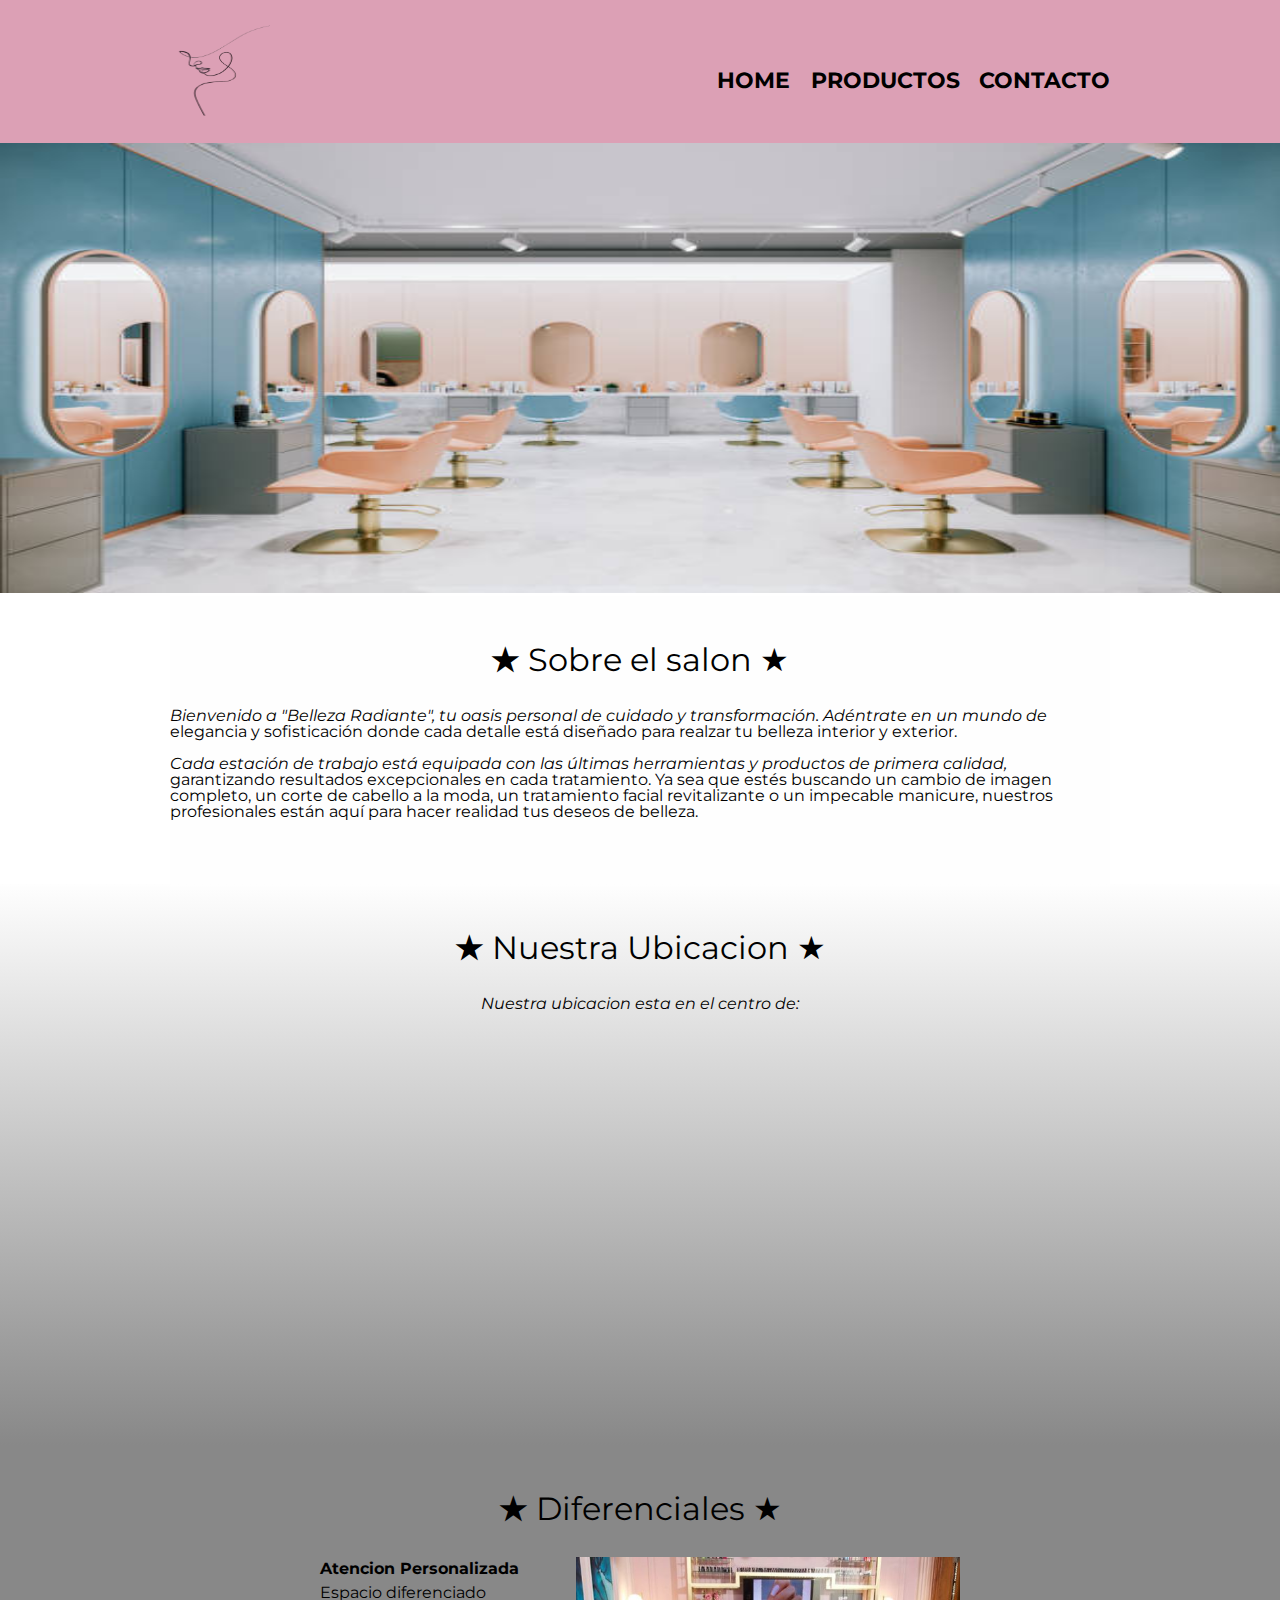
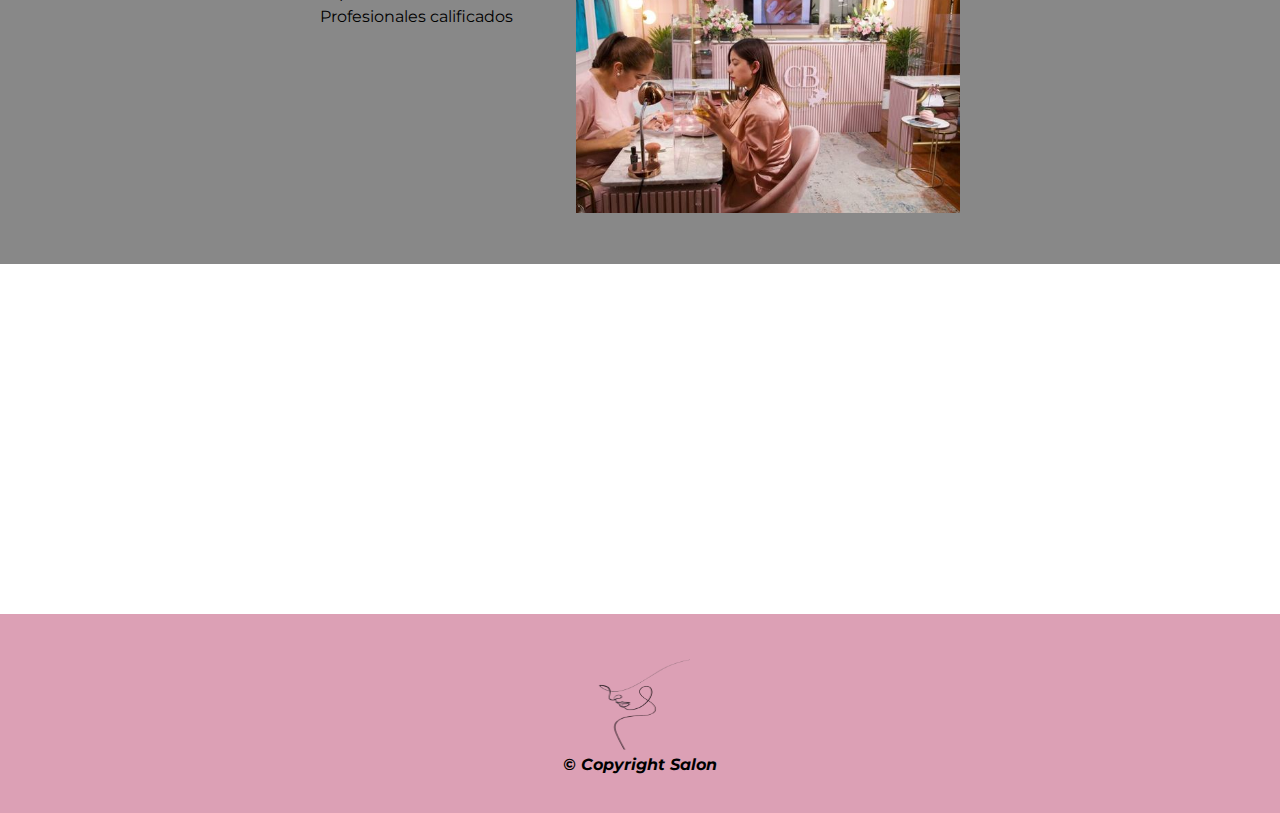
<file: index.html>
<!DOCTYPE html>
<html lang="en">

<head>
    <meta charset="UTF-8">
    <meta name="viewport" content="width=device-width">
    <title>Salon de belleza</title>
    <link href="reset.css" rel="stylesheet">
    <link href="producto.css" rel="stylesheet">
    <script src="app.js" defer></script>
    <link rel="preconnect" href="https://fonts.googleapis.com">
    <link rel="preconnect" href="https://fonts.gstatic.com" crossorigin>
    <link href="https://fonts.googleapis.com/css2?family=Montserrat:ital,wght@0,100..900;1,100..900&display=swap"
        rel="stylesheet">
</head>

<body>
    <header>
        <div class="caja">
            <h1><img class="logo" src="img/logo.png" alt="logo"> </h1>
            <nav>
                <ul>
                    <li><a href="index.html"> Home </a></li>
                    <li><a href="productos.html">Productos</a></li>
                    <li><a href="contacto.html"> Contacto</a></li>
                </ul>
            </nav>
        </div>
    </header>
    <img id="fondo" src="img/fondo.jpg">

    <main>

        <section class="principal">
            <h2 class="tituloPrincipal">Sobre el salon</h2>
            <p>Bienvenido a "Belleza Radiante", tu oasis personal de cuidado y transformación. Adéntrate en un mundo de
                elegancia y sofisticación donde cada detalle está diseñado para realzar tu belleza interior y exterior.
            </p>
            <p>Cada estación de trabajo está equipada con las últimas herramientas y productos de primera calidad,
                garantizando resultados excepcionales en cada tratamiento. Ya sea que estés buscando un cambio de imagen
                completo, un corte de cabello a la moda, un tratamiento facial revitalizante o un impecable manicure,
                nuestros profesionales están aquí para hacer realidad tus deseos de belleza.</p>

        </section>
        <section class="mapa">
            <h3 class="tituloPrincipal">Nuestra Ubicacion</h3>
            <p>Nuestra ubicacion esta en el centro de:</p>
            <div class="mapa_contenido">
                <iframe
                src="https://www.google.com/maps/embed?pb=!1m18!1m12!1m3!1d18197.5080718985!2d-68.12968153117369!3d-16.498064261264904!2m3!1f0!2f0!3f0!3m2!1i1024!2i768!4f13.1!3m3!1m2!1s0x915f206c399293b5%3A0xeeccaa41dc4e12f0!2sMirador%20Killi%20Killi!5e0!3m2!1ses-419!2sbo!4v1708832663699!5m2!1ses-419!2sbo"
                width="100%" height="350px" style="border:0;" allowfullscreen="" loading="lazy"
                referrerpolicy="no-referrer-when-downgrade"></iframe>
            </div>

        </section>

        <section class="diferenciales">
            <h2 class="tituloPrincipal">Diferenciales</h2>

            <div class="contenido_diferenciales">
                <ul class="lista_diferenciales">
                    <li class="items">Atencion Personalizada</li>
                    <li class="items">Espacio diferenciado</li>
                    <li class="items">Profesionales calificados</li>
                </ul><img id="diferenciales_img" src="img/img2.jpg">
            </div>
           


            

        </section>
        <div class="video">
            <iframe width="100%" height="315" src="https://www.youtube.com/embed/sQSET9_ewGw"
                title="TRATAMIENTO FACIAL ((PASO A PASO DE LIMPIEZA PROFUNDA)) - Ximena Ramaya" frameborder="0"
                allow="accelerometer; autoplay; clipboard-write; encrypted-media; gyroscope; picture-in-picture; web-share"
                allowfullscreen></iframe>
        </div>
    </main>
</body>
<footer>
    <img class="logo" src="img/logo.png" alt="logo">
    <p class="copyright">&#169 Copyright Salon</p>
</footer>

</html>
</file>
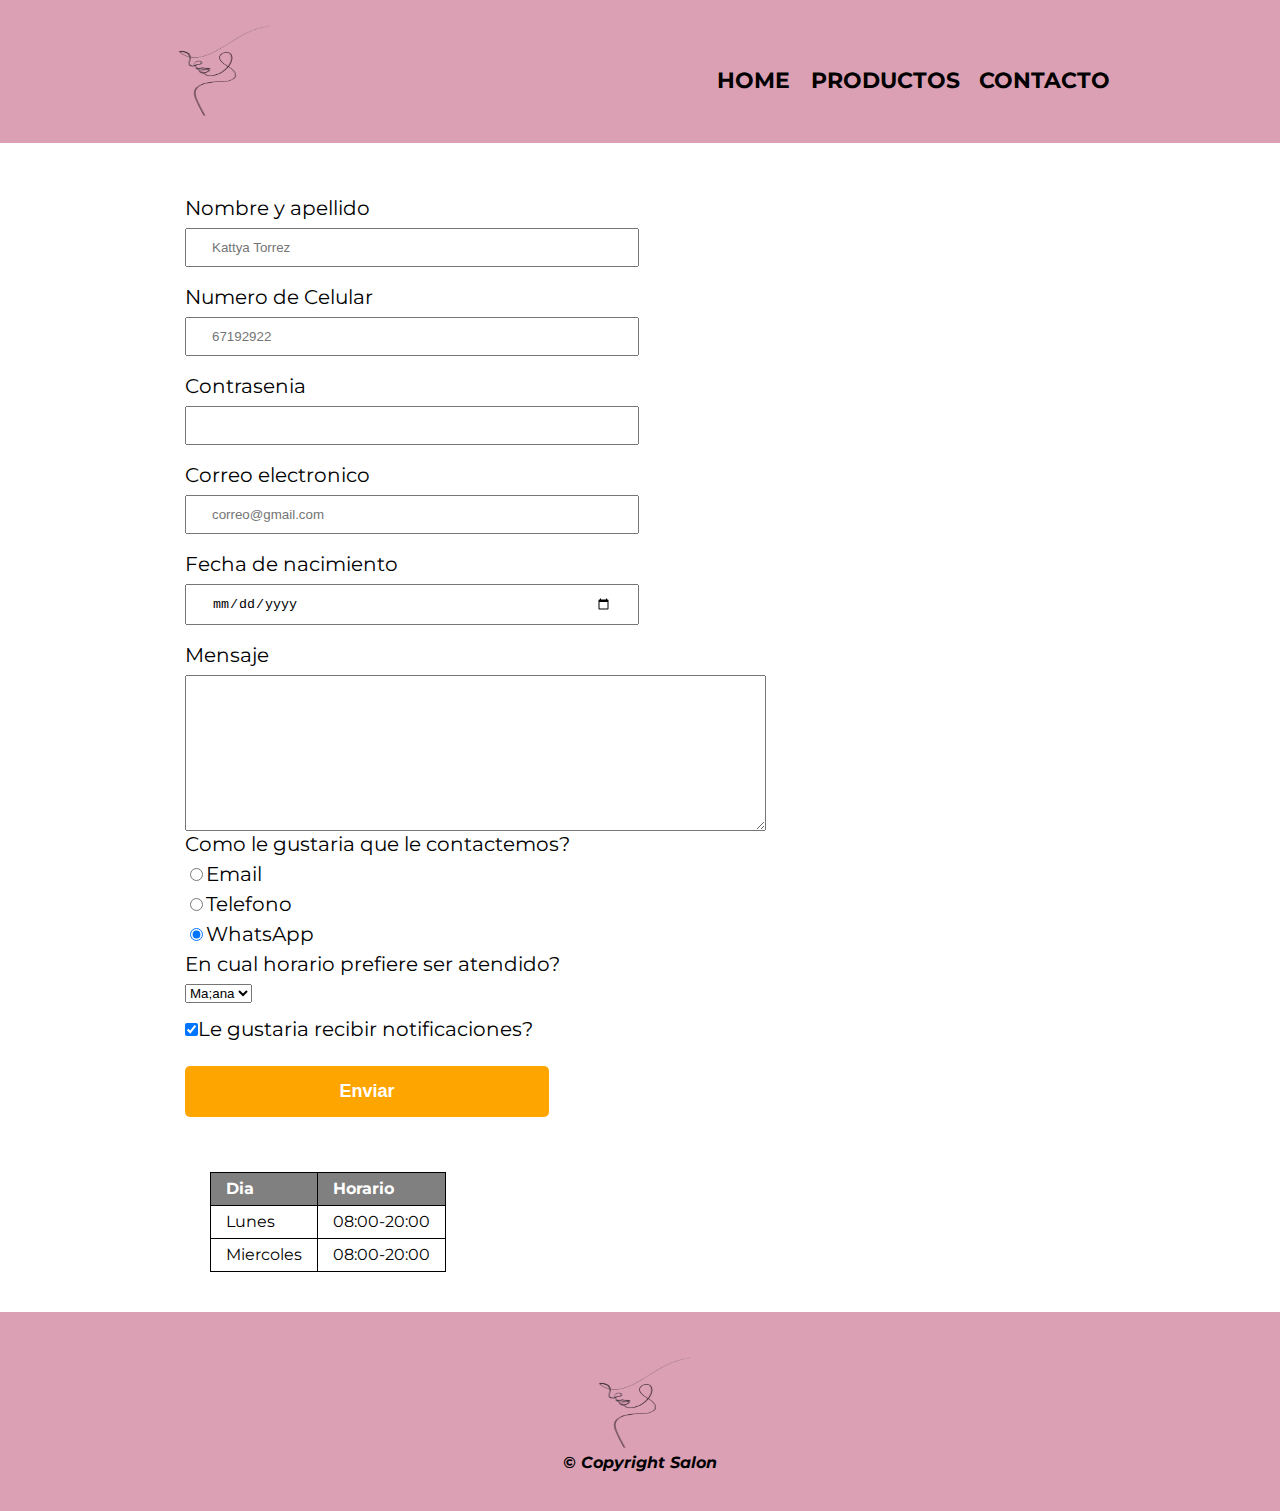
<file: contacto.html>
<!DOCTYPE html>
<html lang="en">

<head>
    <meta charset="UTF-8">
    <meta name="viewport" content="width=device-width, initial-scale=1.0">
    <title>Productos</title>
    <link href="reset.css" rel="stylesheet">
    <link href="producto.css" rel="stylesheet">
   

    <link rel="preconnect" href="https://fonts.googleapis.com">
    <link rel="preconnect" href="https://fonts.gstatic.com" crossorigin>
    <link href="https://fonts.googleapis.com/css2?family=Montserrat:ital,wght@0,100..900;1,100..900&display=swap" rel="stylesheet">
    
</head>

<body>
    <header>
        <div class="caja">
            <h1><img class="logo" src="img/logo.png" alt="logo"> </h1>
            <nav>
                <ul>
                    <li><a href="index.html"> Home </a></li>
                    <li><a href="productos.html">Productos</a></li>
                    <li><a href="contacto.html"> Contacto</a></li>
                </ul>
            </nav>
        </div>
    </header>

    <main>

        <div class="container">
            <form>
                <label> Nombre y apellido</label>
                <input type="text" id="name" class="input-padron" required placeholder="Kattya Torrez">
                <label> Numero de Celular</label>
                <input type="number" id="numero" class="input-padron" required placeholder="67192922">
                <label>Contrasenia</label>
                <input type="password" id="password" class="input-padron" required>
                <label>Correo electronico</label>
                <input type="email" id="email" class="input-padron" required placeholder="correo@gmail.com">
                <label>Fecha de nacimiento</label>
                <input type="date" class="input-padron">
                <label>Mensaje</label>
                <textarea cols="70" rows="10"></textarea required>
                <fieldset>
                    <legend>Como le gustaria que le contactemos?</legend>
        
                    <label> <input type="radio" name="contacto" value="email">Email</label>
                
                    <label><input type="radio" name="contacto" value="Telefono">Telefono</label>
                    <label><input type="radio" name="contacto" value="WhatsApp" checked>WhatsApp</label>
                
                 </fieldset>

                 <fieldset>
                    <legend>En cual horario prefiere ser atendido?</legend>
                    <select>
                        <option>Ma;ana</option>
                        <option>Tarde</option>
                        <option>Noche</option>
                     </select>
                 </fieldset>
                 
                <label><input class="check" type="checkbox" checked>Le gustaria recibir notificaciones?</label>
    
                <input type="submit" onclick="enviar();" class="enviar" value="Enviar">
    
                
            </form>
            <table>
                <thead>
                    <tr>
                        <td>Dia</td>
                        <td>Horario</td>
                    </tr>
                </thead>
                <tbody>
                <tr>
                    <td>Lunes</td>
                    <td>08:00-20:00</td>
                </tr>
                <tr>
                    <td>Miercoles</td>
                    <td>08:00-20:00</td>
                </tr>
            </tbody>
            </table>
    
        </div>

        


           
    </main>
    <footer>
        <img class="logo" src="img/logo.png" alt="logo">
        <p class="copyright">&#169 Copyright Salon</p>
    </footer>


</body>

</html>
</file>
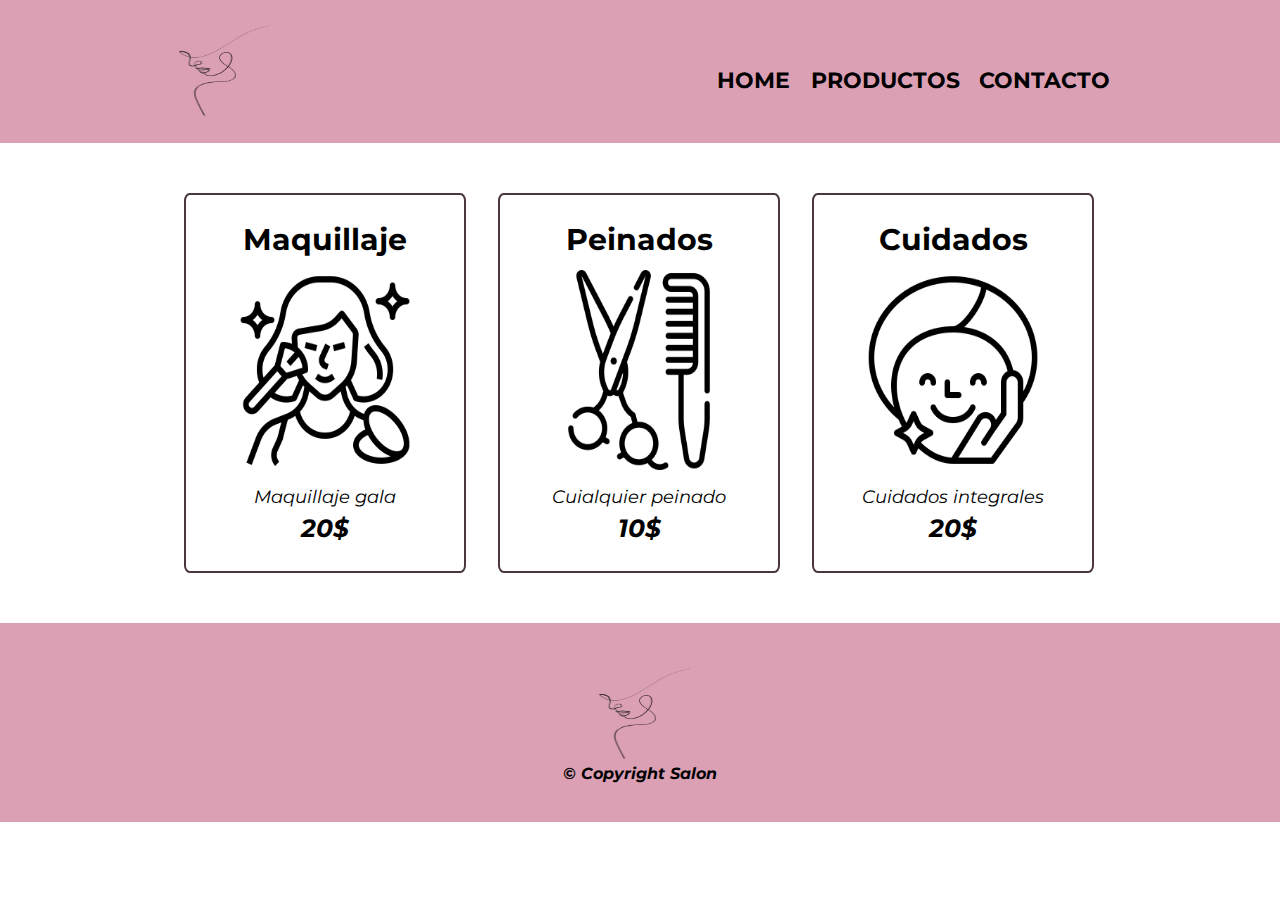
<file: productos.html>
<!DOCTYPE html>
<html lang="en">

<head>
    <meta charset="UTF-8">
    <meta name="viewport" content="width=device-width, initial-scale=1.0">
    <title>Productos</title>
    <link href="reset.css" rel="stylesheet">
    <link href="producto.css" rel="stylesheet">
    

    <link rel="preconnect" href="https://fonts.googleapis.com">
    <link rel="preconnect" href="https://fonts.gstatic.com" crossorigin>
    <link href="https://fonts.googleapis.com/css2?family=Montserrat:ital,wght@0,100..900;1,100..900&display=swap" rel="stylesheet">
    
</head>

<body>
    <header>
        <div class="caja">
            <h1><img class="logo" src="img/logo.png"> </h1>
            <nav>
                <ul>
                    <li><a href="index.html"> Home </a></li>
                    <li><a href="productos.html">Productos</a></li>
                    <li><a href="contacto.html"> Contacto</a></li>
                </ul>
            </nav>
        </div>
    </header>

    <main>
        <ul class="productos">
            <li class="item-producto">
                <h2>Maquillaje</h2>
                <img src="img/maquillaje.png">
                <p class="descripcionProducto" alt="maquillaje">Maquillaje gala</p>
                <p class="precio">20$</p>
            </li>
            <li class="item-producto">
                <h2>Peinados</h2>
                <img src="img/peinados.png" alt="peinados">
                <p class="descripcionProducto">Cuialquier peinado</p>
                <p class="precio">10$</p>
                </li>
            <li class="item-producto">
                <h2>Cuidados</h2>
                <img src="img/cuidado.png" alt="cuidados">
                <p class="descripcionProducto">Cuidados integrales </p>
                <p class="precio">20$</p>
                </li>
        </ul>
       

           
    </main>
    <footer>
        <img class="logo" src="img/logo.png" alt="logo">
        <p class="copyright">&#169 Copyright Salon</p>
    </footer>


</body>

</html>
</file>
<file: producto.css>
body{

  font-family: "Montserrat", sans-serif;
  
}


header{
    background-color: #DCA0B5;
    padding: 20px 0;
    
}

.caja{
    width: 940px;
    position: relative;
    margin: 0 auto;
}
nav{
    position: absolute;
    top: 50px;
    right: 0px;
}
 nav li{
    display: inline;
    margin:0 0 0 15px;

 }
 nav a{
    text-transform: uppercase;
    color: black;
    font-weight: bold;
    font-size: 22px;
    text-decoration: none;
    right: 0;
    
 }
 /*al capturar este elemento con hover cambia en algo*/
 nav a:hover{
   color: #fdf8fa;
   text-decoration: underline;

 }
 .productos{
    width: 940px;
    margin: 0 auto;
    padding: 50px;
 }
 .productos li{
    display: inline-block;
    text-align: center;
    width: 30%;
    vertical-align: sub;
   
    margin: 0 1.5%;
    padding: 30px 20px;
    /*esto define el limite sera la caja que lo contiene*/
    box-sizing: border-box;
    /*definimos borde*/
    border-color: #4A363D;
    border-width: 2px;
    border-style: solid;
    border-radius: 2%;

 }
 .productos li:hover{
   border-color: #DCA0B5;
   
 }
 /*sirve para una vez se afecte li en h2 se haga un cmabio*/
 .productos li:hover h2{
   font-size: 35px;
 }
 .productos li:active{
   border-color: chartreuse;
 }
 .productos img{
    width: 180px;
    height: 200px;
    padding: 15px;
 }
 .productos h2{
    font-size: 30px;
    font-weight: bold;
    
 }
 .descripcionProducto{
    font-size: 18px;
 }
 .precio{
    font-size: 25px;
    font-weight: bold;
    margin-top: 10px;
 }

.logo{
    width: 100px;
    height: 100px;
    
}
footer{
   text-align: center;
   background-color: #DCA0B5;
   padding:40px;

}
.copyright{
   font-weight: bold;
}


.container{
   width: 940px;
   margin:auto;

}
form{
   margin: 40px 0;
   padding: 15px;
}
form label, form legend{
   display: block;
   font-size: 20px;
   margin: 0 0 10px;
}

.check{
   margin:20px 0;
}
.input-padron{
   display: block;
   margin: 0 0 20px;
   padding: 10px 25px;
   width: 400px;
}
/*boton enviar*/
.enviar{
   width: 40%;
   padding: 15px 0;
   font-size: 18px;
   font-weight: bold;
   color: white;
   border:none;
   background: orange;
   border-radius: 5px;
   /*transision de boton al psar por el*/
   transition: 2s all;
   cursor: pointer;
}

.enviar:hover{
   background: darkorange;
   transform: scale(1.2) ;
   /*rotate(180deg);*/
   
}

table{
   margin: 40px 40px;
}
thead{
   background: gray;
   color: white;
   font-weight: bold;

}
td,th{
   border: 1px solid #000000;
   padding: 8px 15px;
}

/*CSS PARA HOME */
#fondo{
   width: 100%;
   height: 450px;
}
.tituloPrincipal{
   text-align: center;
   /*dos veces mas que el otro texto*/
   font-size: 2em;
   margin: 0 0 1em;
   cursor: pointer;
   clear: left;
   /*con la 4ta posicion se aplica opacity
   color: rgb(66, 40, 40,0.6);*/
}
.tituloPrincipal::first-letter{
   font-weight: bold;
}
.tituloPrincipal:hover{
   transform: scale(1.2);
}
.tituloPrincipal::before ,.tituloPrincipal::after{
   content: " ★ ";
}
p::first-line{
   font-style: italic;
}

.principal{
   padding: 3em 0;
   background: #fefefe;
   width: 940px;
   margin:0 auto;
}
.principal p{
   margin: 0 0 1em;


}
.principal strong{
   font-weight: bold;


}
.principal em{
   font-style: italic;
}
#diferenciales_img{
   width: 60%;
   transition: 400ms;
   
}
#diferenciales_img:hover{
   opacity:0.3;
   box-shadow: 10px 10px 25px 15px rgba(59, 58, 58, 0.689);
   

}

.contenido_diferenciales{
   width: 640px;
   margin:0 auto;

}
.diferenciales{
padding: 3em 0;
background: #888888;
}
.lista_diferenciales{
   width: 40%;
   display: inline-block;
   vertical-align: top;


}
.items{
   line-height: 1.5;
}
/*primer elemento de todos los items--nth-child(numero de hijo) */
.items:first-child{
   font-weight: bold;
}

/*mapa*/
.mapa{
   padding: 3em 0;
   /*pone gradiente de acuerdo a lo primero los grados y luego los colores a usar
   background:linear-gradient(45deg,orange 50%,blue,red);*/
   background: linear-gradient(#fefefe,#888888);
}
.mapa p{
   margin: 0 0 2em;
   text-align: center;
  
}
.mapa_contenido{
   width: 940px;
   margin: 0 auto;
}

.video{
   width: 560px;
   margin: 1em auto;


}

/*aplicamos > para mostrar al hijo primero de una etiqueta
.principal p:not(#mision)  marcar parrafos excepto mision*/

@media screen and (max-width:480px){
   h1{
      text-align: center;
   }
   nav{
      position: static;
   }
   .productos li{
      position: static;
      display: block;
      width: auto;
   }
   .caja , .principal, .mapa_contenido,.contenido_diferenciales, .video, .productos,.container{
         width: auto;
   }
   .lista_diferenciales, #diferenciales_img{
      width: 100%;
   }
      
}
</file>
